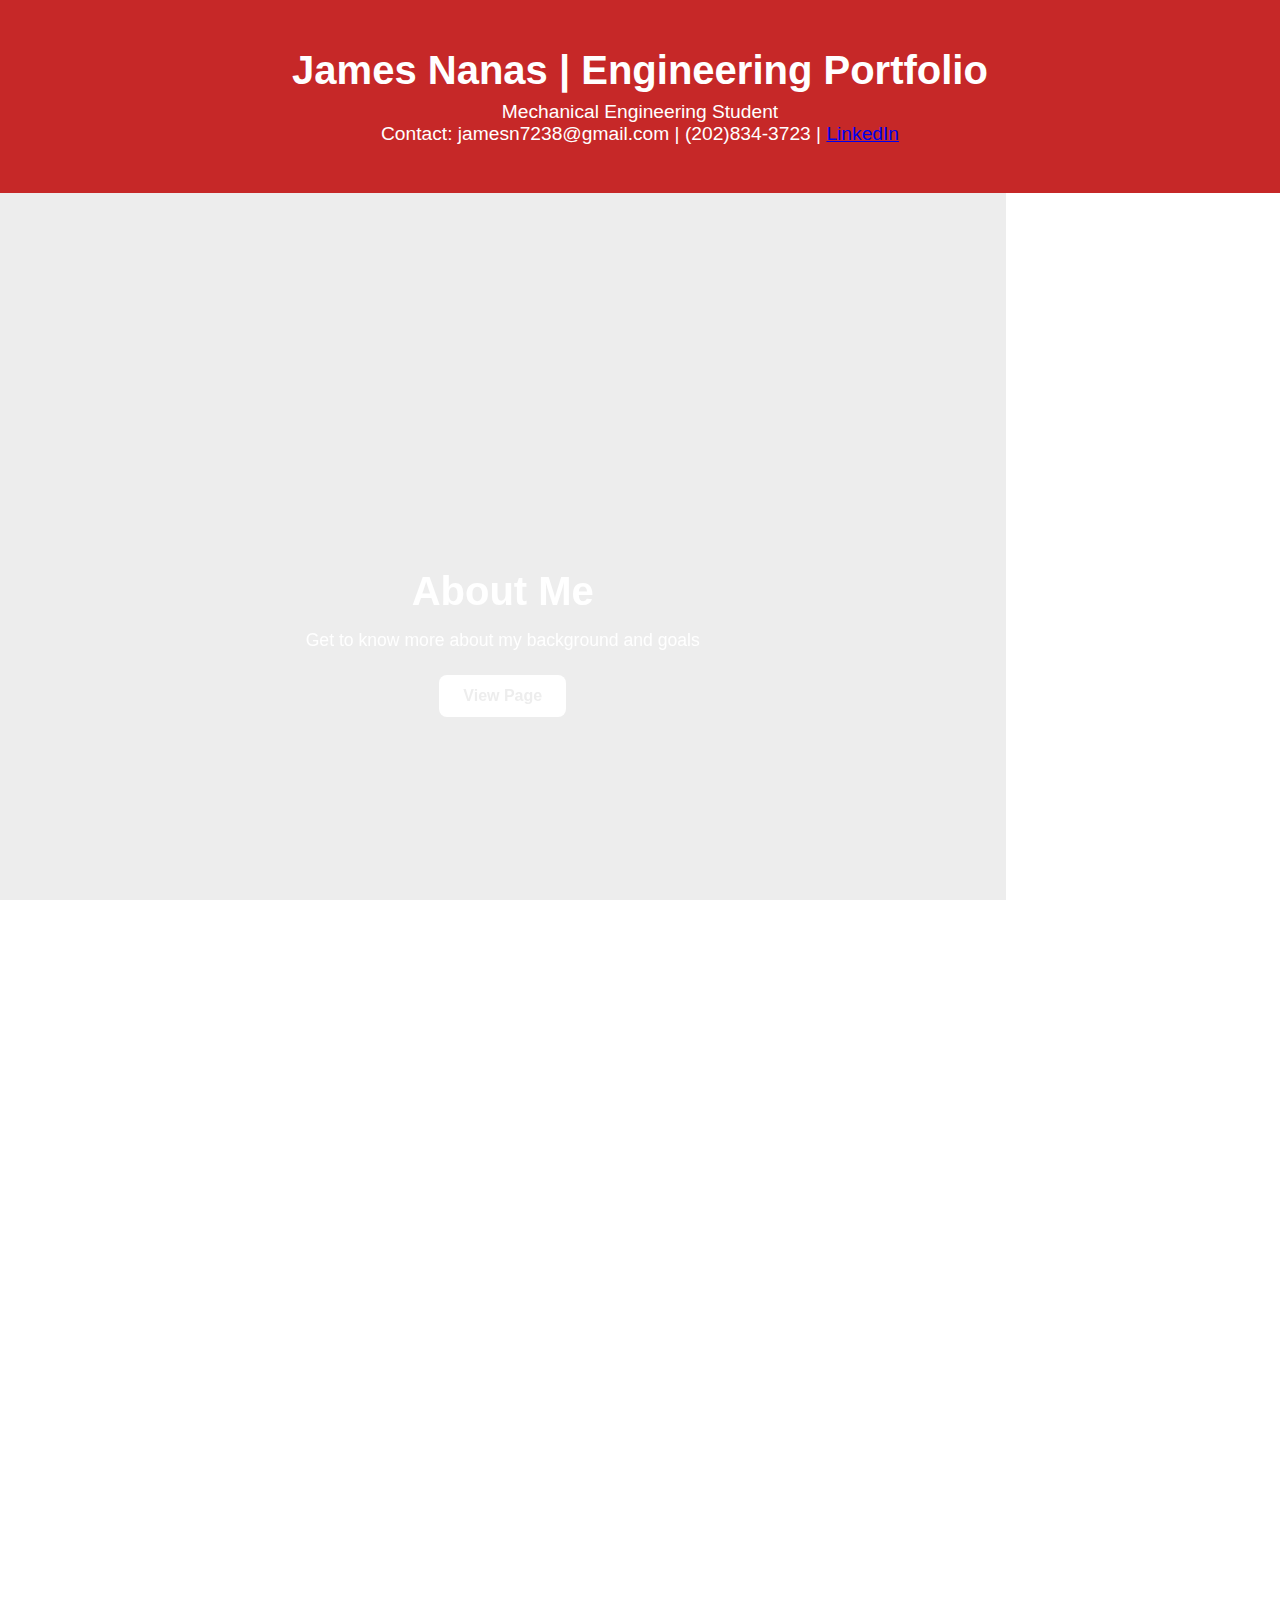
<file: index.html>
<!DOCTYPE html>
<html lang="en">
<head>
  <meta charset="UTF-8" />
  <meta name="viewport" content="width=device-width, initial-scale=1.0"/>
  <title>James Nanas' Portfolio</title>
  <link rel="stylesheet" href="styles.css">
</head>
<body>

  <header>
    <h1>James Nanas | Engineering Portfolio</h1>
    <p>Mechanical Engineering Student</p>
    <P>Contact: jamesn7238@gmail.com | (202)834-3723 | <a href="htps://www.linkedin.com/injames-nanas">LinkedIn</a></P>
  </header>

  <section class="section about">
    <div class="panel">
      <div class="panel-content">
        <h2>About Me</h2>
        <p>Get to know more about my background and goals</p>
        <a href="about.html">View Page</a>
      </div>
    </div>
  </section>

  <section class="section fusion">
    <div class="panel">
      <div class="panel-content">
        <h2>Fusion 360</h2>
        <p>3D CAD/CAM software for product design & engineering</p>
        <a href="fusion360.html">View Projects</a>
      </div>
    </div>
  </section>

  <section class="section onshape">
    <div class="panel">
      <div class="panel-content">
        <h2>OnShape</h2>
        <p>Cloud-native CAD with real-time collaboration tools</p>
        <a href="onshape.html">View Projects</a>
      </div>
    </div>
  </section>

  <section class="section coding">
    <div class="panel">
      <div class="panel-content">
        <h2>Coding</h2>
        <p>Python, AI, embedded systems, and automation projects</p>
        <a href="programming.html">View Projects</a>
      </div>
    </div>
  </section>

  <section class="section projects">
    <div class="panel">
      <div class="panel-content">
        <h2>Projects</h2>
        <p>Projects I've made (personal and school).</p>
        <a href="projects.html">View Projects</a>
      </div>
    </div>
  </section>

  <script src="script.js" defer></script>
</body>
</html>
</file>
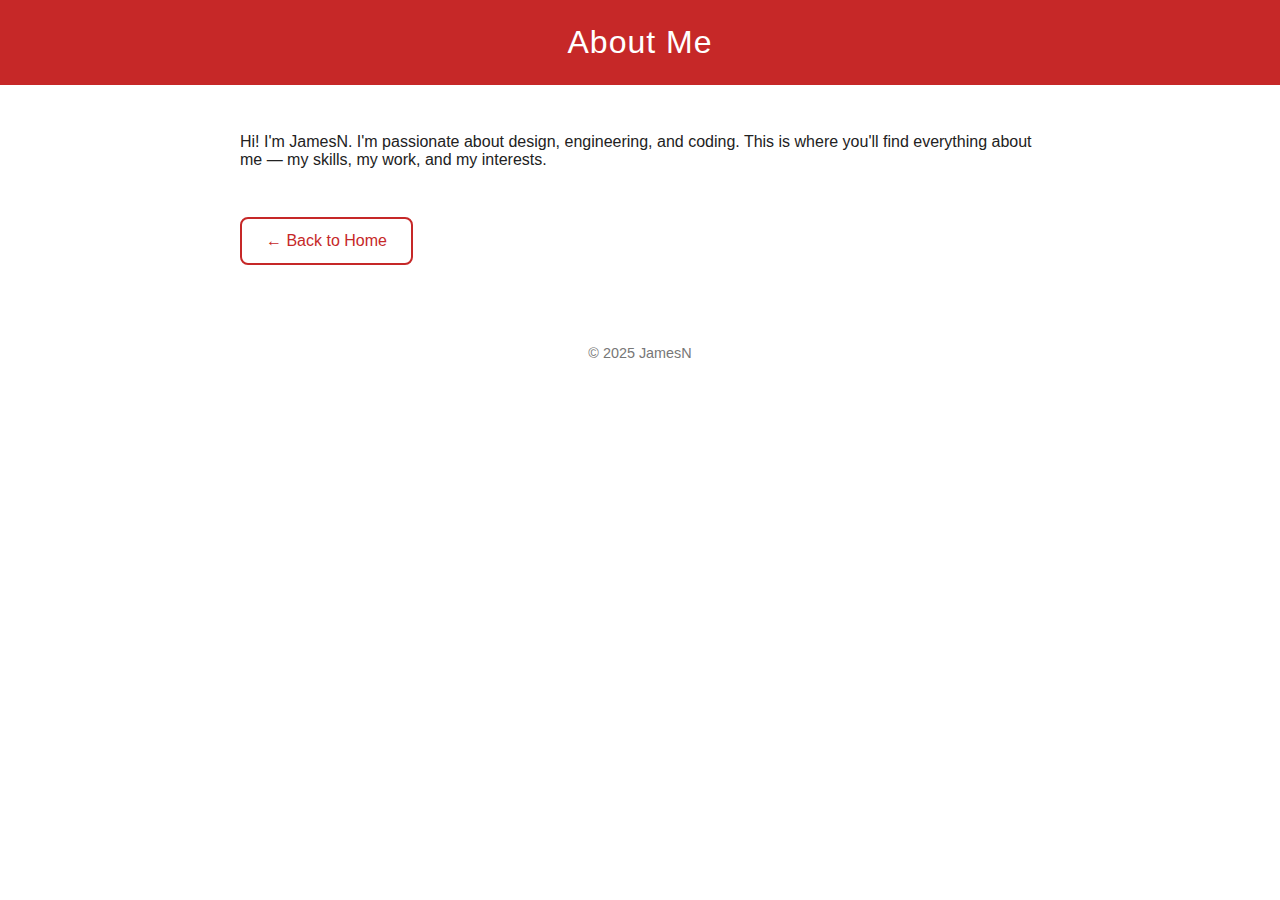
<file: about.html>
<!DOCTYPE html>
<html lang="en">
<head>
  <meta charset="UTF-8" />
  <meta name="viewport" content="width=device-width, initial-scale=1.0" />
  <title>About Me - JamesN</title> <!-- Change title for each page -->
  <style>
    body {
      margin: 0;
      font-family: "Segoe UI", Tahoma, Geneva, Verdana, sans-serif;
      background-color: #ffffff;
      color: #222;
    }

    header {
      background-color: #c62828;
      color: white;
      padding: 1.5rem;
      text-align: center;
      font-size: 2rem;
      letter-spacing: 1px;
    }

    main {
      padding: 2rem;
      max-width: 800px;
      margin: 0 auto;
    }

    .btn {
      display: inline-block;
      margin-top: 2rem;
      padding: 0.8rem 1.5rem;
      background-color: white;
      color: #c62828;
      border: 2px solid #c62828;
      border-radius: 8px;
      text-decoration: none;
      font-size: 1rem;
      transition: all 0.3s ease;
    }

    .btn:hover {
      background-color: #c62828;
      color: white;
      transform: scale(1.05);
    }

    footer {
      margin-top: 3rem;
      text-align: center;
      font-size: 0.9rem;
      color: #777;
    }
  </style>
</head>
<body>
  <header>
    About Me
  </header>

  <main>
    <p>
      <!-- Replace this with your content -->
      Hi! I'm JamesN. I'm passionate about design, engineering, and coding. 
      This is where you'll find everything about me — my skills, my work, and my interests.
    </p>

    <a href="index.html" class="btn">← Back to Home</a>
  </main>

  <footer>
    © 2025 JamesN
  </footer>
</body>
</html>
</file>
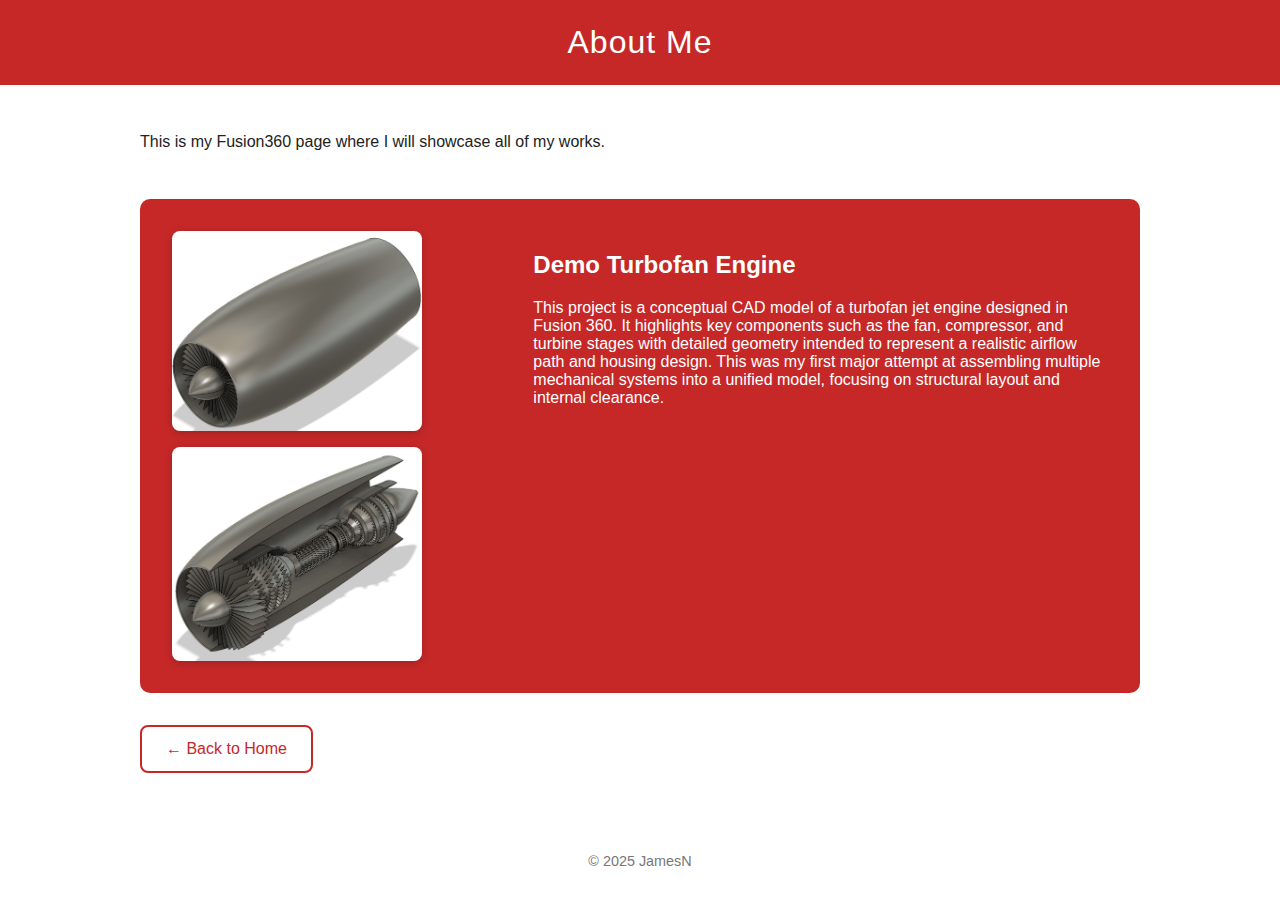
<file: fusion360.html>
<!DOCTYPE html>
<html lang="en">
<head>
  <meta charset="UTF-8" />
  <meta name="viewport" content="width=device-width, initial-scale=1.0" />
  <title>Fusion360</title>
  <style>
    body {
      margin: 0;
      font-family: "Segoe UI", Tahoma, Geneva, Verdana, sans-serif;
      background-color: #ffffff;
      color: #222;
    }

    header {
      background-color: #c62828;
      color: white;
      padding: 1.5rem;
      text-align: center;
      font-size: 2rem;
      letter-spacing: 1px;
    }

    main {
      padding: 2rem;
      max-width: 1000px;
      margin: 0 auto;
    }

    .btn {
      display: inline-block;
      margin-top: 2rem;
      padding: 0.8rem 1.5rem;
      background-color: white;
      color: #c62828;
      border: 2px solid #c62828;
      border-radius: 8px;
      text-decoration: none;
      font-size: 1rem;
      transition: all 0.3s ease;
    }

    .btn:hover {
      background-color: #c62828;
      color: white;
      transform: scale(1.05);
    }

    .project-section {
      display: flex;
      flex-wrap: wrap;
      margin-top: 3rem;
      gap: 1.5rem;
      background-color: #c62828;
      color: white;
      padding: 2rem;
      border-radius: 10px;
    }

    .project-images {
      flex: 1 1 250px;
      display: flex;
      flex-direction: column;
      gap: 1rem;
    }

    .project-images img {
      width: 100%;
      max-width: 250px;
      border-radius: 8px;
      box-shadow: 0 2px 8px rgba(0, 0, 0, 0.2);
    }

    .project-description {
      flex: 2 1 400px;
    }

    footer {
      margin-top: 3rem;
      text-align: center;
      font-size: 0.9rem;
      color: #777;
    }

    @media (max-width: 768px) {
      .project-section {
        flex-direction: column;
        align-items: center;
      }

      .project-images img {
        max-width: 90%;
      }

      .project-description {
        text-align: center;
      }
    }
  </style>
</head>
<body>
  <header>
    About Me
  </header>

  <main>
    <p>
      This is my Fusion360 page where I will showcase all of my works.
    </p>

    <section class="project-section">
      <div class="project-images">
        <img src="Jet_Engine1.png" alt="Jet Engine View 1">
        <img src="Jet_Engine2.png" alt="Jet Engine View 2">
      </div>
      <div class="project-description">
        <h2>Demo Turbofan Engine</h2>
        <p>
          This project is a conceptual CAD model of a turbofan jet engine designed in Fusion 360. It highlights key components such as the fan, compressor, and turbine stages with detailed geometry intended to represent a realistic airflow path and housing design. This was my first major attempt at assembling multiple mechanical systems into a unified model, focusing on structural layout and internal clearance.
        </p>
      </div>
    </section>

    <a href="index.html" class="btn">← Back to Home</a>
  </main>

  <footer>
    © 2025 JamesN
  </footer>
</body>
</html>
</file>
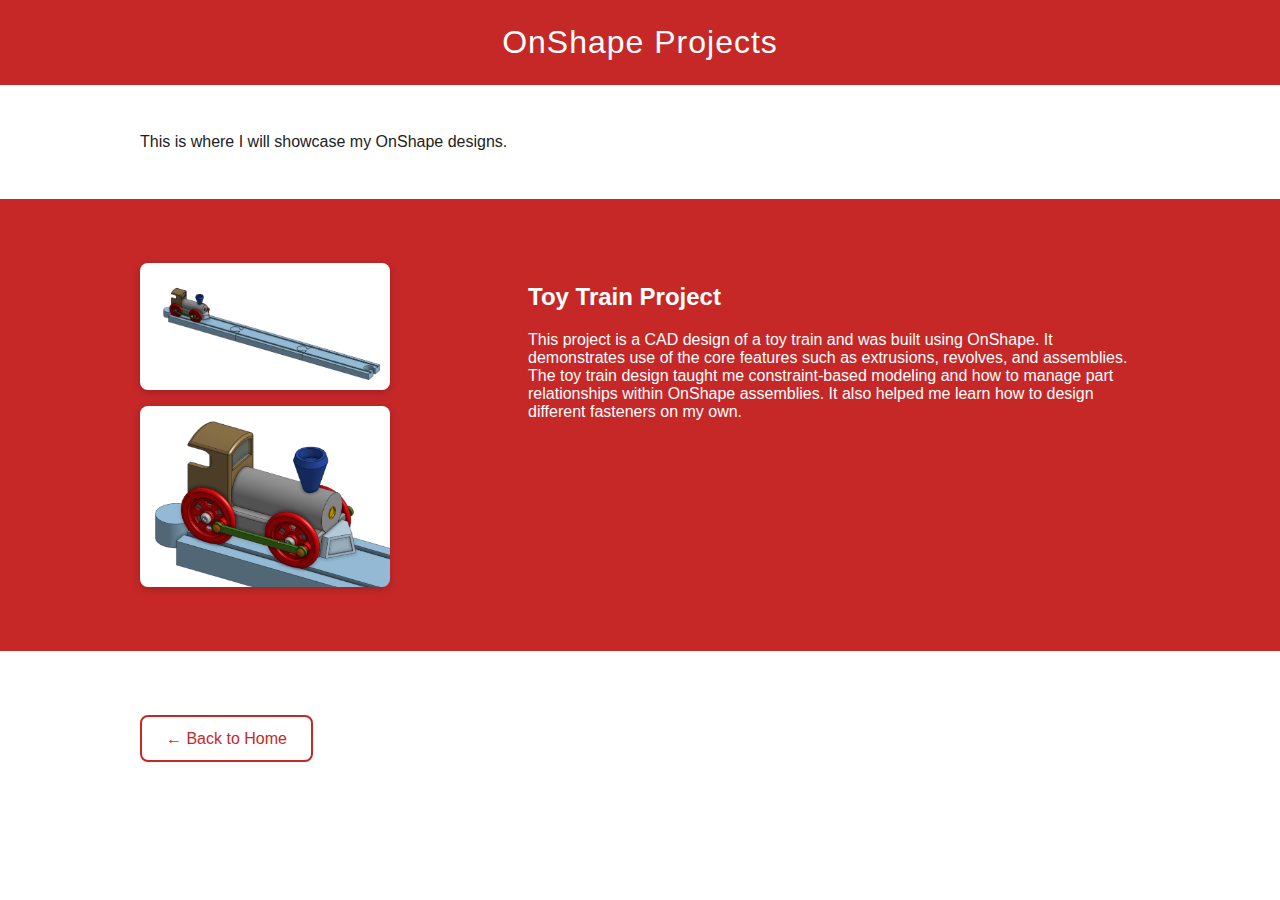
<file: onshape.html>
<!DOCTYPE html>
<html lang="en">
<head>
  <meta charset="UTF-8" />
  <meta name="viewport" content="width=device-width, initial-scale=1.0" />
  <title>OnShape</title>
  <style>
    body {
      margin: 0;
      font-family: "Segoe UI", Tahoma, Geneva, Verdana, sans-serif;
      background-color: #ffffff;
      color: #222;
    }

    header {
      background-color: #c62828;
      color: white;
      padding: 1.5rem;
      text-align: center;
      font-size: 2rem;
      letter-spacing: 1px;
    }

    main {
      padding: 2rem;
      max-width: 1000px;
      margin: 0 auto;
    }

    .btn {
      display: inline-block;
      margin-top: 2rem;
      padding: 0.8rem 1.5rem;
      background-color: white;
      color: #c62828;
      border: 2px solid #c62828;
      border-radius: 8px;
      text-decoration: none;
      font-size: 1rem;
      transition: all 0.3s ease;
    }

    .btn:hover {
      background-color: #c62828;
      color: white;
      transform: scale(1.05);
    }

    .project-wrapper {
      background-color: #c62828;
      color: white;
      padding: 4rem 2rem;
      opacity: 0;
      transform: translateY(60px);
      transition: opacity 0.8s ease-out, transform 0.8s ease-out;
    }

    .project-wrapper.show {
      opacity: 1;
      transform: translateY(0);
    }

    .project-section {
      display: flex;
      flex-wrap: wrap;
      gap: 2rem;
      max-width: 1000px;
      margin: 0 auto;
    }

    .project-images {
      flex: 1 1 250px;
      display: flex;
      flex-direction: column;
      gap: 1rem;
    }

    .project-images img {
      width: 100%;
      max-width: 250px;
      border-radius: 8px;
      box-shadow: 0 2px 8px rgba(0, 0, 0, 0.2);
    }

    .project-description {
      flex: 2 1 400px;
    }

    footer {
      margin-top: 3rem;
      text-align: center;
      font-size: 0.9rem;
      color: #777;
    }

    @media (max-width: 768px) {
      .project-section {
        flex-direction: column;
        align-items: center;
        text-align: center;
      }

      .project-images img {
        max-width: 90%;
      }
    }
  </style>
</head>
<body>
  <header>
    OnShape Projects
  </header>

  <main>
    <p>
      This is where I will showcase my OnShape designs.
    </p>
  </main>

  <section class="project-wrapper" id="onshape-project">
    <div class="project-section">
      <div class="project-images">
        <img src="Toy_Train1.png" alt="Toy Train View 1">
        <img src="Toy_Train2.png" alt="Toy Train View 2">
      </div>
      <div class="project-description">
        <h2>Toy Train Project</h2>
        <p>
          This project is a CAD design of a toy train and was built using OnShape. It demonstrates use of the core features such as extrusions, revolves, and assemblies. The toy train design taught me constraint-based modeling and how to manage part relationships within OnShape assemblies. It also helped me learn how to design different fasteners on my own.
        </p>
      </div>
    </div>
  </section>

  <main>
    <a href="index.html" class="btn">← Back to Home</a>
  </main>

  <script>
    const observer = new IntersectionObserver(entries => {
      entries.forEach(entry => {
        if (entry.isIntersecting) {
          entry.target.classList.add('show');
        }
      });
    }, {
      threshold: 0.2
    });

    observer.observe(document.getElementById('onshape-project'));
  </script>
</body>
</html>
</file>
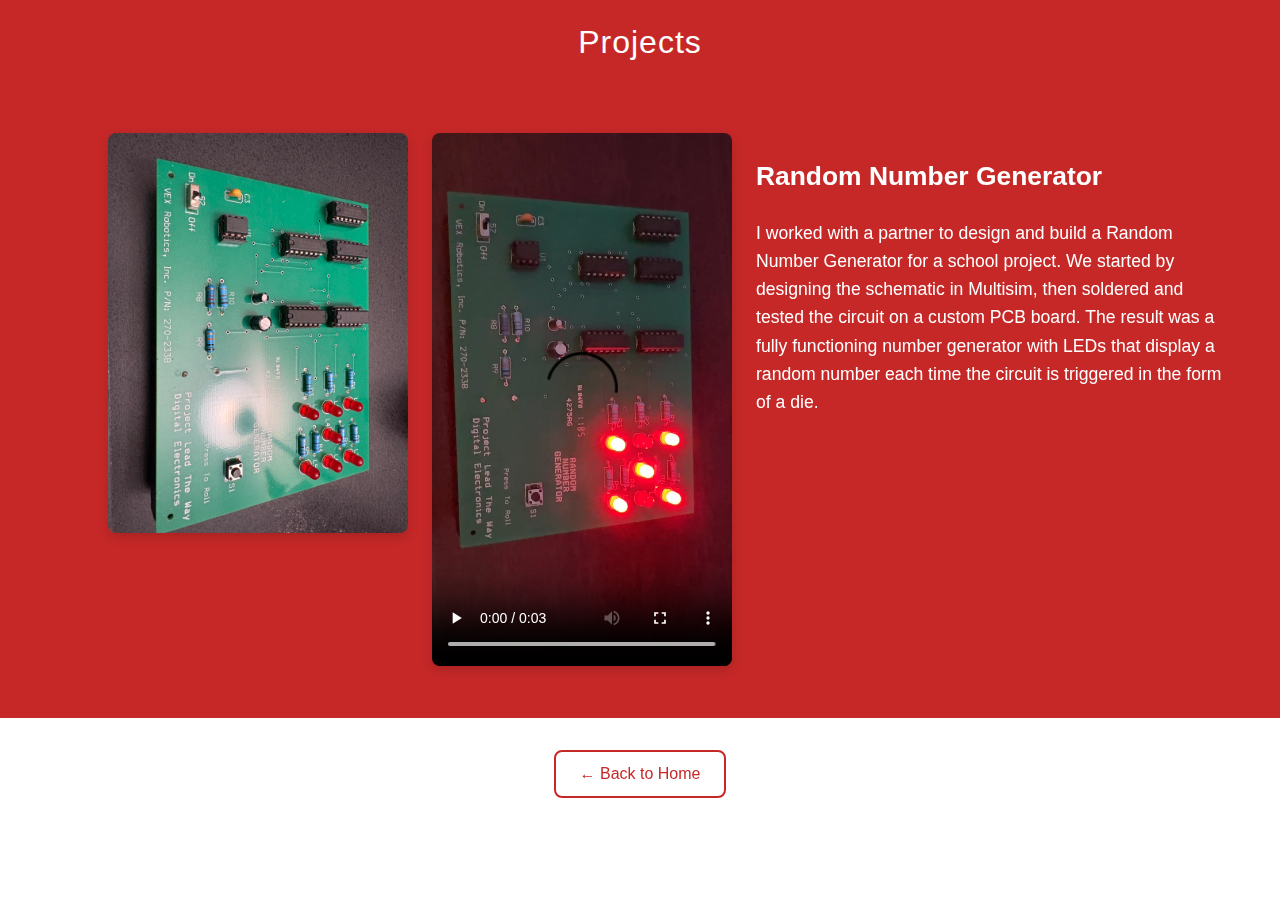
<file: projects.html>
<!DOCTYPE html>
<html lang="en">
<head>
  <meta charset="UTF-8" />
  <meta name="viewport" content="width=device-width, initial-scale=1.0" />
  <title>Projects</title>
  <style>
    body {
      margin: 0;
      font-family: "Segoe UI", Tahoma, Geneva, Verdana, sans-serif;
      background-color: #ffffff;
      color: #222;
    }

    header {
      background-color: #c62828;
      color: white;
      padding: 1.5rem;
      text-align: center;
      font-size: 2rem;
      letter-spacing: 1px;
    }

    .btn {
      display: inline-block;
      margin: 2rem auto;
      padding: 0.8rem 1.5rem;
      background-color: white;
      color: #c62828;
      border: 2px solid #c62828;
      border-radius: 8px;
      text-decoration: none;
      font-size: 1rem;
      transition: all 0.3s ease;
      text-align: center;
    }

    .btn:hover {
      background-color: #c62828;
      color: white;
      transform: scale(1.05);
    }

    .project-section {
      display: flex;
      flex-wrap: wrap;
      justify-content: center;
      align-items: center;
      padding: 3rem 2rem;
      animation: flyUp 1s ease both;
      width: 100%;
    }

    .section-red {
      background-color: #c62828;
      color: white;
    }

    .section-white {
      background-color: #fff;
      color: #222;
    }

    .project-content {
      display: flex;
      flex-wrap: wrap;
      max-width: 1200px;
      width: 100%;
      justify-content: space-between;
      gap: 2rem;
    }

    .project-media {
      flex: 1 1 45%;
    }

    .project-media img,
    .project-media video {
      max-width: 100%;
      border-radius: 12px;
      box-shadow: 0 4px 12px rgba(0, 0, 0, 0.15);
    }

    .project-text {
      flex: 1 1 45%;
      font-size: 1.1rem;
      line-height: 1.6;
    }

    footer {
      text-align: center;
      font-size: 0.9rem;
      color: #777;
      margin-top: 3rem;
      padding-bottom: 2rem;
    }

    @keyframes flyUp {
      from {
        transform: translateY(60px);
        opacity: 0;
      }
      to {
        transform: translateY(0);
        opacity: 1;
      }
    }
  </style>
</head>
<body>
  <header>
    Projects
  </header>

  <section class="project-section section-red">
    <div class="project-content" style="flex-direction: row; align-items: flex-start; flex-wrap: wrap; gap: 1.5rem; justify-content: center;">
    
      <div class="project-media" style="flex: 0 1 25%;">
        <img src="RNG_Image.JPG" alt="Random Number Generator Image" style="width: 100%; border-radius: 8px;" />
      </div>

      <div class="project-media" style="flex: 0 1 25%;">
        <video controls style="width: 100%; border-radius: 8px;">
          <source src="RNG_Vid.mp4" type="video/mp4" />
          Your browser does not support the video tag.
        </video>
      </div>

      <div class="project-text" style="flex: 0 1 40%; min-width: 250px;">
        <h2>Random Number Generator</h2>
        <p>
          I worked with a partner to design and build a Random Number Generator for a school project.
          We started by designing the schematic in Multisim, then soldered and tested the circuit on a custom PCB board.
          The result was a fully functioning number generator with LEDs that display a random number each time the circuit is triggered in the form of a die.
        </p>
      </div>

    </div>
  </section>

  <div class="btn-wrapper" style="text-align: center;">
    <a href="index.html" class="btn">← Back to Home</a>
  </div>

</body>
</html>
</file>
<file: styles.css>
* {
  margin: 0;
  padding: 0;
  box-sizing: border-box;
}

body, html {
  height: 100%;
  scroll-behavior: smooth;
  font-family: 'Segoe UI', Tahoma, Geneva, Verdana, sans-serif;
  overflow-x: hidden;
}

header {
  position: sticky;
  top: 0;
  z-index: 10;
  background-color: #c62828;
  color: white;
  text-align: center;
  padding: 3rem 1.5rem;
}

header h1 {
  font-size: 2.5rem;
  margin-bottom: 0.5rem;
}

header p {
  font-size: 1.2rem;
}

.section {
  height: 100vh;
  position: relative;
  overflow: hidden;
  background-repeat: no-repeat;
  background-position: center;
  background-size: 50%;
  filter: grayscale(100%) opacity(0.1);
}

.panel {
  background-color: #c62828;
  width: 0%;
  height: 100%;
  position: absolute;
  left: 0;
  top: 0;
  transition: width 0.2s ease-out;
  display: flex;
  align-items: center;
  justify-content: center;
  flex-direction: column;
  padding: 2rem;
  text-align: center;
  z-index: 1;
  overflow: hidden;
}

.panel-content {
  opacity: 0;
  transform: translateY(20px);
  transition: opacity 0.8s ease, transform 0.8s ease;
  max-width: 600px;
  z-index: 2;
  position: relative;
  color: white;
}

.section.active .panel-content {
  opacity: 1;
  transform: translateY(0);
}

.panel h2 {
  font-size: 2.5rem;
  margin-bottom: 1rem;
}

.panel p {
  font-size: 1.1rem;
  margin-bottom: 1.5rem;
}

.panel a {
  display: inline-block;
  background-color: white;
  color: #c62828;
  padding: 0.75rem 1.5rem;
  font-weight: bold;
  text-decoration: none;
  border-radius: 8px;
  transition: background-color 0.3s;
}

.panel a:hover {
  background-color: #fddede;
}

footer {
  text-align: center;
  font-size: 0.9rem;
  color: #777;
  padding: 2rem 1rem;
  background-color: #f5f5f5;
}

@media (max-width: 768px) {
  .panel h2 {
    font-size: 1.6rem;
  }

  .panel p {
    font-size: 1rem;
  }
}
</file>
